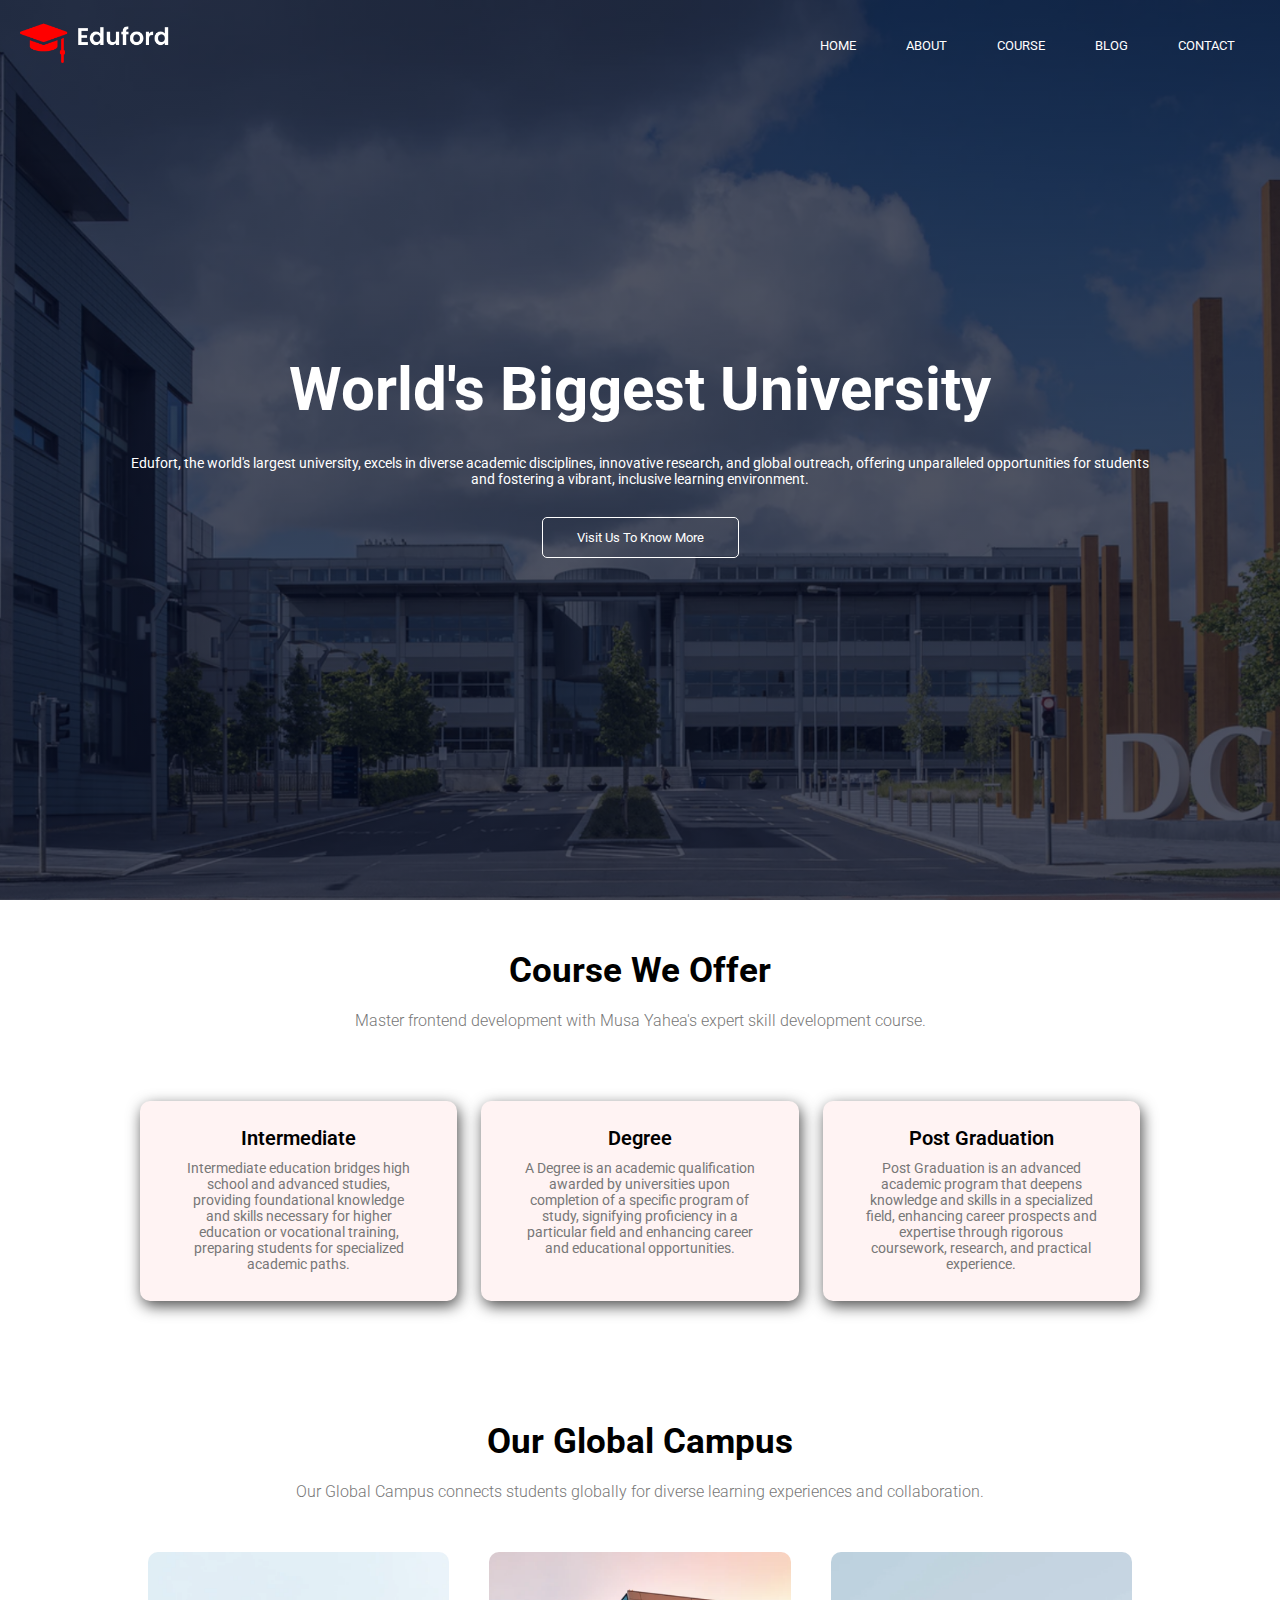
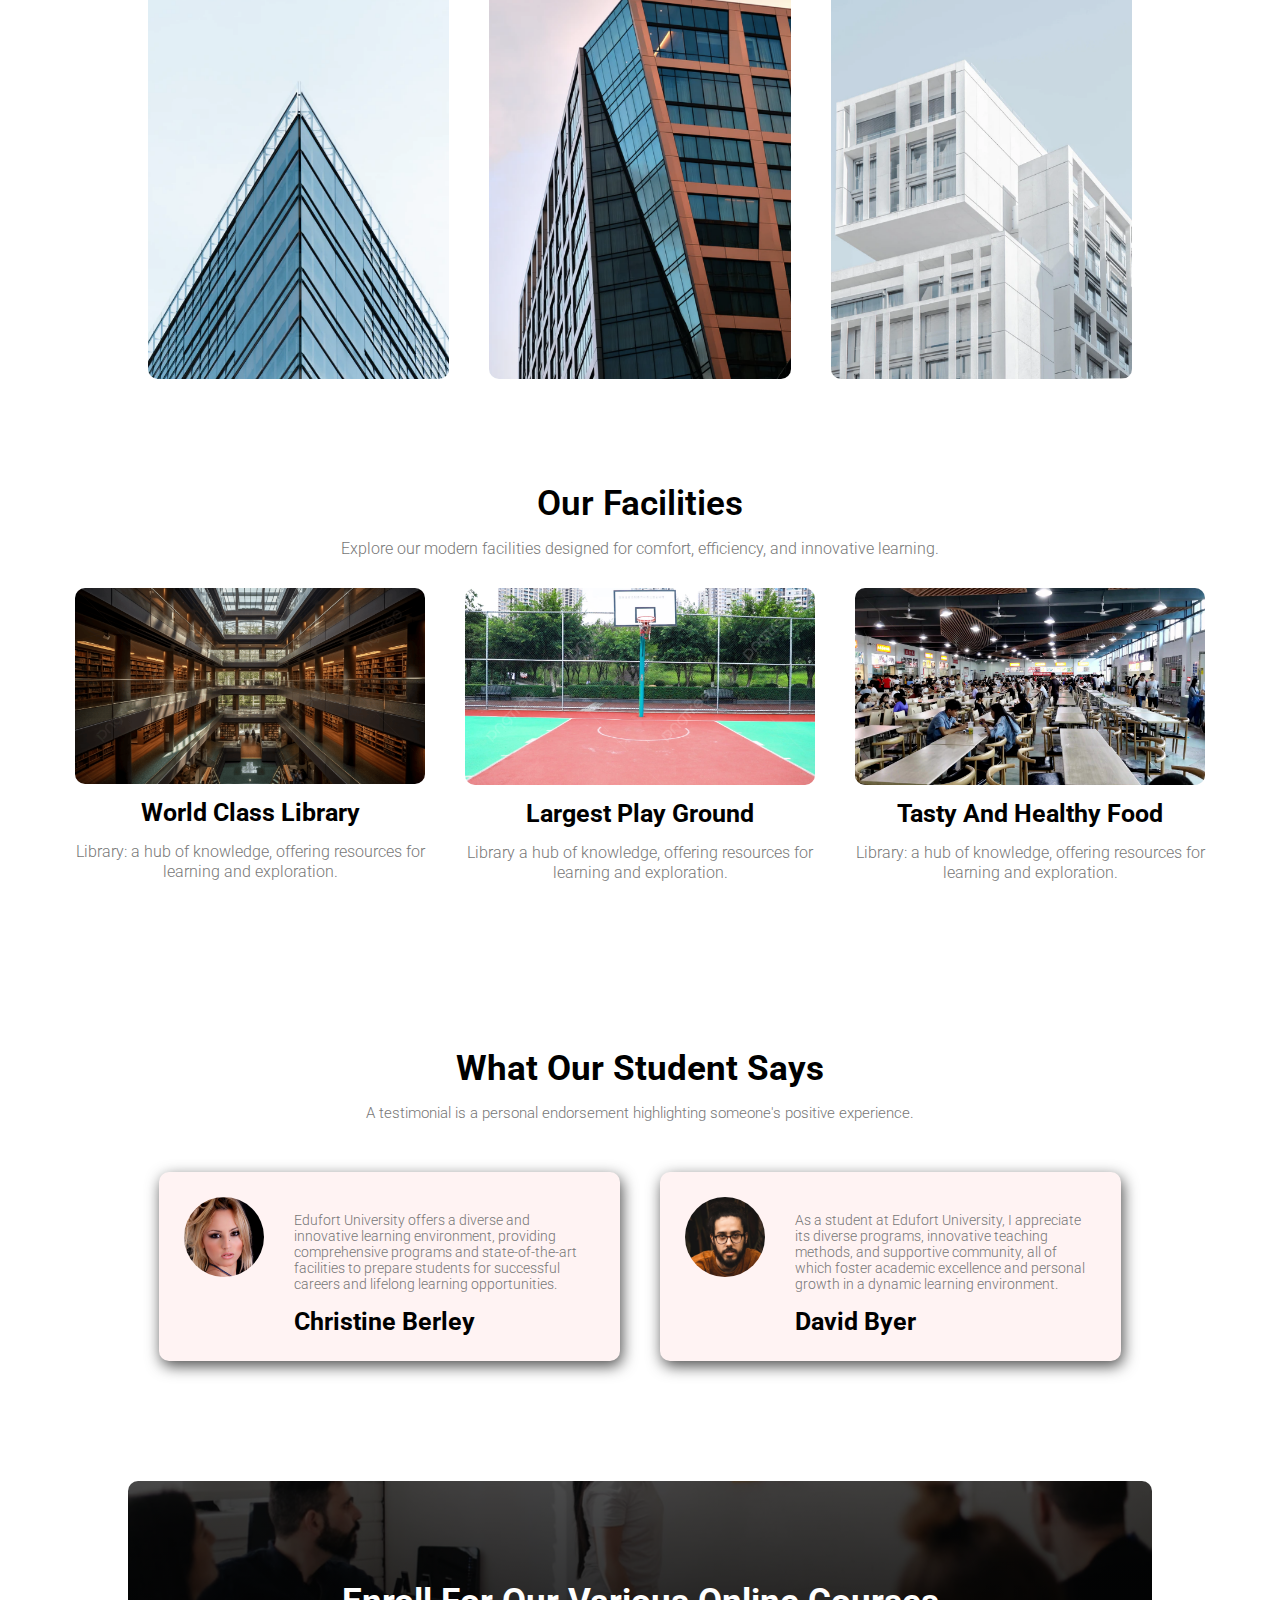
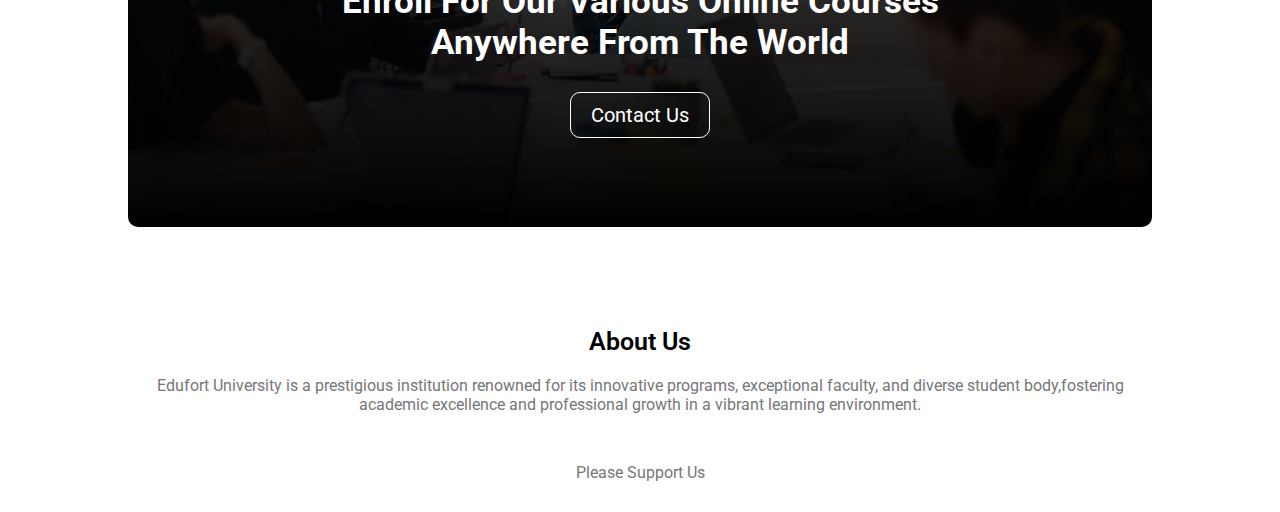
<file: index.html>
<!doctype html>
<html lang="en" dir="ltr">
    <head>
        <meta charset="utf-8">
        <meta http-equiv="refresh" content="14000">
        <meta http-equiv="x-ua-compatible" content="ie=edge">
        <meta name="author" content="Musa Yahea">
        <meta name="description" content="Our university is very large">
        <meta name="keywords" content="University, Our University, New York, Washigton, London">
        <meta name="viewport" content="width=device-width, initial-scale=1.0">
        <title>University Website Design-Simple Website</title>
        <link rel="preconnect" href="https://fonts.googleapis.com">
        <link rel="preconnect" href="https://fonts.gstatic.com" crossorigin>
        <link href="https://fonts.googleapis.com/css2?family=Roboto:ital,wght@0,100;0,300;0,400;0,500;0,700;0,900;1,100;1,300;1,400;1,500;1,700;1,900&display=swap" rel="stylesheet">
        <link rel="stylesheet" href="https://cdnjs.cloudflare.com/ajax/libs/font-awesome/6.5.2/css/all.min.css" integrity="sha512-SnH5WK+bZxgPHs44uWIX+LLJAJ9/2PkPKZ5QiAj6Ta86w+fsb2TkcmfRyVX3pBnMFcV7oQPJkl9QevSCWr3W6A==" crossorigin="anonymous" referrerpolicy="no-referrer" />
        <link rel="icon" type="image/x-icon" href="Images/boxicon.png">
        <link rel="stylesheet" href="style.css">
        <link rel="stylesheet" href="media.css">
    </head>
    <body>
        <header id="header_area">
            <nav id="header_nav">
                <div id="header_img">  
                    <img src="Images/logo.png" alt="Logo">
                </div>
                <ul id="header_ul">
                    <i class="fa-solid fa-xmark" onclick="hidemenu()"></i>
                    <li><a href="index.html">HOME</a></li>
                    <li><a href="about.html">ABOUT</a></li>
                    <li><a href="course.html">COURSE</a></li>
                    <li><a href="blog.html">BLOG</a></li>
                    <li><a href="contact.html">CONTACT</a></li>
                </ul>
                <i class="fa-solid fa-bars" onclick="showmenu()"></i>
            </nav>
            <div id="text-box">
                <h1>World's Biggest University</h1>
                <p>
                    Edufort, the world's largest university, excels in diverse academic disciplines, innovative research, and global outreach, offering unparalleled opportunities for students and fostering a vibrant, inclusive learning environment.
                </p>
                <a href="#">Visit Us To Know More</a>
            </div>
        </header>
        <!--Course Area-->
        <section id="course_area">
            <div id="course_title">
                <h1>Course We Offer</h1>
                <p>
                    Master frontend development with Musa Yahea's expert skill development course.
                </p>
            </div>
            <div id="course_row">
                <div id="course_col">
                    <h3>Intermediate</h3>
                    <p>
                        Intermediate education bridges high school and advanced studies, providing foundational knowledge and skills necessary for higher education or vocational training, preparing students for specialized academic paths.
                    </p>
                </div>
                <div id="course_col">
                    <h3>Degree</h3>
                    <p>
                        A Degree is an academic qualification awarded by universities upon completion of a specific program of study, signifying proficiency in a particular field and enhancing career and educational opportunities.
                    </p>
                </div>
                <div id="course_col">
                    <h3>Post Graduation</h3>
                    <p>
                        Post Graduation is an advanced academic program that deepens knowledge and skills in a specialized field, enhancing career prospects and expertise through rigorous coursework, research, and practical experience.
                    </p>
                </div>
            </div>
        </section>
        <!--Campus Area-->
        <section id="campus_area">
            <h1>Our Global Campus</h1>
            <p>
                Our Global Campus connects students globally for diverse learning experiences and collaboration.
            </p>
            <div id="campus_row">
                <div id="campus_col">
                    <img src="Images/london.png" alt="London">
                    <div id="layer">
                        <h3>LONDON</h3>
                    </div>
                </div>
                <div id="campus_col">
                    <img src="Images/newyork.png" alt="New York">
                    <div id="layer">
                        <h3>NEW WORK</h3>
                    </div>
                </div>
                <div id="campus_col">
                    <img src="Images/washington.png" alt="Washigton">
                    <div id="layer">
                        <h3>WASHINGTON</h3>
                    </div>
                </div>
            </div>
        </section>
        <!--Facilities Area-->
        <section id="facilitie_area">
            <h1>Our Facilities</h1>
            <p>
                Explore our modern facilities designed for comfort, efficiency, and innovative learning.
            </p>
            <div id="facilite_row">
                <div id="facilite_col">
                    <img src="Images/library.jpg" alt="Library">
                    <h3>World Class Library</h3>
                    <p>
                        Library: a hub of knowledge, offering resources for learning and exploration.
                    </p>
                </div>
                <div id="facilite_col">
                    <img src="Images/basketball.jpg" alt="Basketball Ground">
                    <h3>Largest Play Ground</h3>
                    <p>
                        Library a hub of knowledge, offering resources for learning and exploration.
                    </p>
                </div>
                <div id="facilite_col">
                    <img src="Images/cafeteria.jpg" alt="Cafeteria">
                    <h3>Tasty And Healthy Food</h3>
                    <p>
                        Library: a hub of knowledge, offering resources for learning and exploration.
                    </p>
                </div>
            </div>
        </section>
        <!--Testimonial Area-->
        <section id="testimonial_area">
            <h1>What Our Student Says</h1>
            <p>
                A testimonial is a personal endorsement highlighting someone's positive experience.
            </p>
            <div id="testimonial_row">
                <div id="testimonial_col">
                    <img src="Images/user1.jpg" alt="User">
                    <div id="testimonial_title">
                        <p>
                            Edufort University offers a diverse and innovative learning environment, providing comprehensive programs and state-of-the-art facilities to prepare students for successful careers and lifelong learning opportunities.
                        </p>
                        <h3>Christine Berley</h3>
                        <i class="fa-solid fa-star"></i>
                        <i class="fa-solid fa-star"></i>
                        <i class="fa-solid fa-star"></i>
                        <i class="fa-solid fa-star"></i>
                        <i class="fa-regular fa-star"></i>
                    </div>
                </div>
                <div id="testimonial_col">
                    <img src="Images/user2.jpg" alt="User">
                    <div id="testimonial_title">
                        <p>
                            As a student at Edufort University, I appreciate its diverse programs, innovative teaching methods, and supportive community, all of which foster academic excellence and personal growth in a dynamic learning environment.
                        </p>
                        <h3>David Byer</h3>
                        <i class="fa-solid fa-star"></i>
                        <i class="fa-solid fa-star"></i>
                        <i class="fa-solid fa-star"></i>
                        <i class="fa-solid fa-star"></i>
                        <i class="fa-solid fa-star-half-stroke"></i>
                    </div>
                </div>
            </div>
        </section>
        <!--Call To Action Area-->
        <section id="cta_area">
            <h1>
                Enroll For Our Various Online Courses <span>Anywhere From The World</span>
            </h1>
            <a href="#">Contact Us</a>
        </section>
        <!--Footer Area-->
        <footer id="footer_area">
            <h4>About Us</h4>
            <p>
                Edufort University is a prestigious institution renowned for its innovative programs, exceptional faculty, and diverse student body,fostering academic excellence and professional growth in a vibrant learning environment.
            </p>
            <div id="footer_icon">
                <i class="fa-brands fa-square-facebook" id="fb"></i>
                <i class="fa-brands fa-square-instagram" id="inst"></i>
                <i class="fa-brands fa-linkedin" id="link"></i>
                <i class="fa-brands fa-square-x-twitter" id="x"></i>
            </div>
            <p>Please <i class="fa-regular fa-heart"></i> Support Us</p>
        </footer>
        <!--Javascript Area-->
        <script src="script.js"></script>
    </body>
</html>
</file>
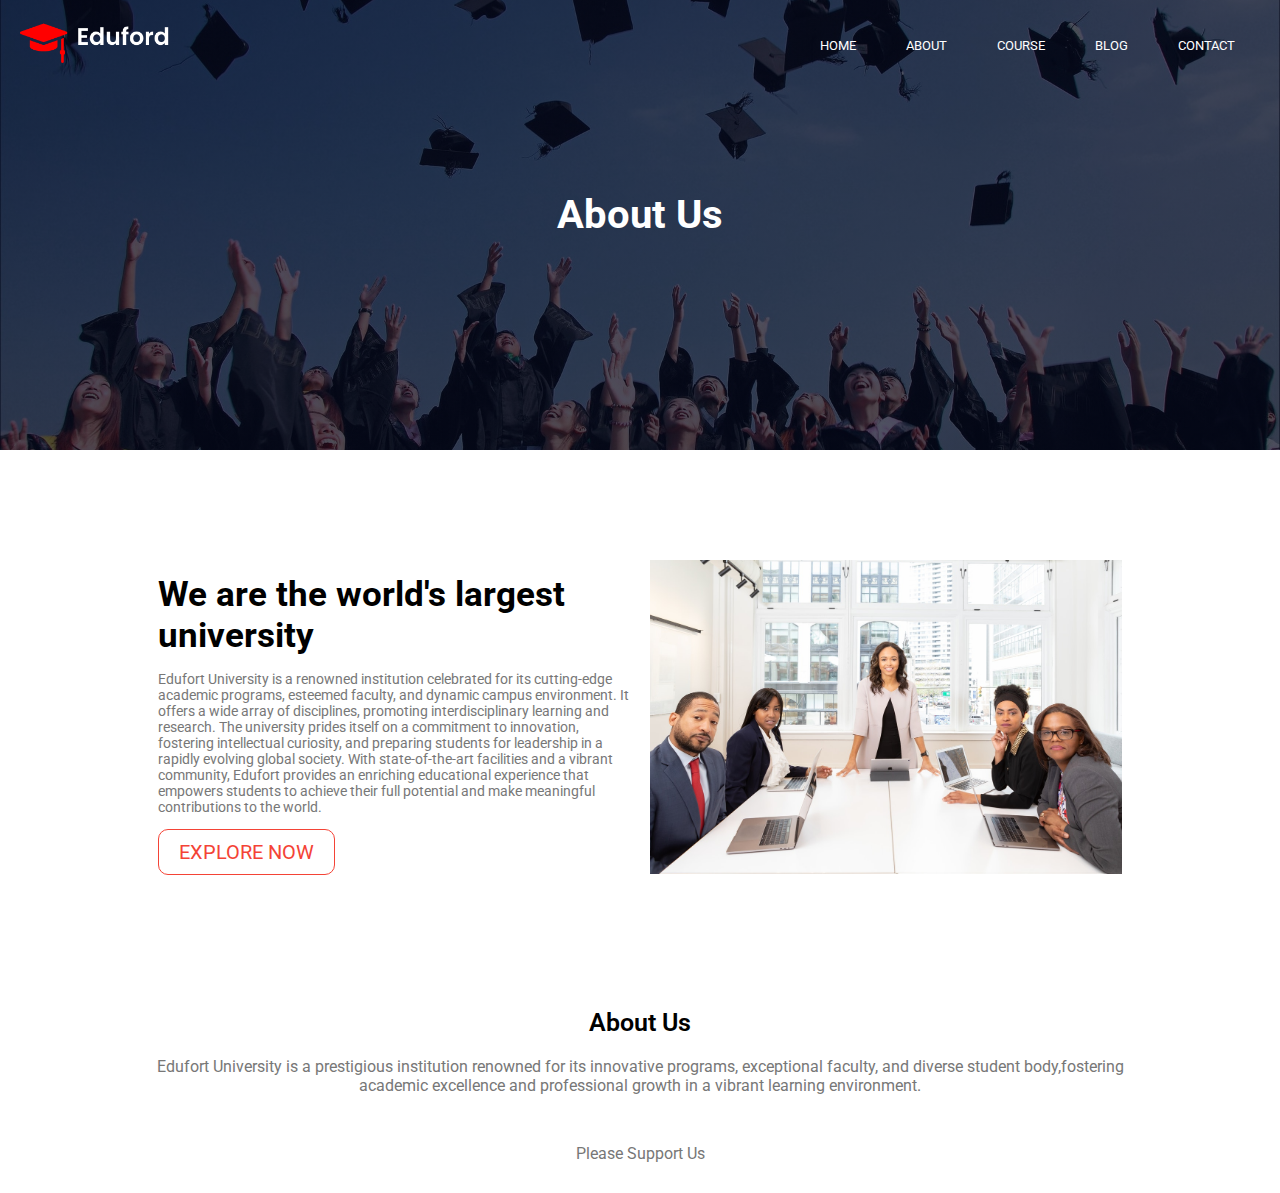
<file: about.html>
<!doctype html>
<html lang="en" dir="ltr">
    <head>
        <meta charset="utf-8">
        <meta http-equiv="refresh" content="14000">
        <meta http-equiv="x-ua-compatible" content="ie=edge">
        <meta name="author" content="Musa Yahea">
        <meta name="description" content="Our university is very large">
        <meta name="keywords" content="University, Our University, New York, Washigton, London">
        <meta name="viewport" content="width=device-width, initial-scale=1.0">
        <title>University About Page Design-Simple Website</title>
        <link rel="preconnect" href="https://fonts.googleapis.com">
        <link rel="preconnect" href="https://fonts.gstatic.com" crossorigin>
        <link href="https://fonts.googleapis.com/css2?family=Roboto:ital,wght@0,100;0,300;0,400;0,500;0,700;0,900;1,100;1,300;1,400;1,500;1,700;1,900&display=swap" rel="stylesheet">
        <link rel="stylesheet" href="https://cdnjs.cloudflare.com/ajax/libs/font-awesome/6.5.2/css/all.min.css" integrity="sha512-SnH5WK+bZxgPHs44uWIX+LLJAJ9/2PkPKZ5QiAj6Ta86w+fsb2TkcmfRyVX3pBnMFcV7oQPJkl9QevSCWr3W6A==" crossorigin="anonymous" referrerpolicy="no-referrer" />
        <link rel="icon" type="image/x-icon" href="Images/boxicon.png">
        <link rel="stylesheet" href="style.css">
        <link rel="stylesheet" href="media.css">
    </head>
    <body>
        <header id="header_section">
            <nav id="header_nav">
                <div id="header_img">
                    <img src="Images/logo.png" alt="Logo">
                </div>
                <ul id="header_ul">
                    <i class="fa-solid fa-xmark" onclick="hidemenu()"></i>
                    <li><a href="index.html">HOME</a></li>
                    <li><a href="about.html">ABOUT</a></li>
                    <li><a href="course.html">COURSE</a></li>
                    <li><a href="blog.html">BLOG</a></li>
                    <li><a href="contact.html">CONTACT</a></li>
                </ul>
                <i class="fa-solid fa-bars" onclick="showmenu()"></i>
            </nav>
            <h1>About Us</h1>
        </header>
        <!--About Section-->
        <section id="about_section">
            <div id="about_row">
                <div id="about_col">
                    <h1>We are the world's largest university</h1>
                    <p>
                        Edufort University is a renowned institution celebrated for its cutting-edge academic programs, esteemed faculty, and dynamic campus environment. It offers a wide array of disciplines, promoting interdisciplinary learning and research. The university prides itself on a commitment to innovation, fostering intellectual curiosity, and preparing students for leadership in a rapidly evolving global society. With state-of-the-art facilities and a vibrant community, Edufort provides an enriching educational experience that empowers students to achieve their full potential and make meaningful contributions to the world.
                    </p>
                    <a href="#">EXPLORE NOW</a>
                </div>
                <div id="about_col">
                    <img src="Images/about.jpg" alt="About Image">
                </div>
            </div>
        </section>
        <!--Footer Area-->
        <footer id="footer_area">
            <h4>About Us</h4>
            <p>
                Edufort University is a prestigious institution renowned for its innovative programs, exceptional faculty, and diverse student body,fostering academic excellence and professional growth in a vibrant learning environment.
            </p>
            <div id="footer_icon">
                <i class="fa-brands fa-square-facebook" id="fb"></i>
                <i class="fa-brands fa-square-instagram" id="inst"></i>
                <i class="fa-brands fa-linkedin" id="link"></i>
                <i class="fa-brands fa-square-x-twitter" id="x"></i>
            </div>
            <p>Please <i class="fa-regular fa-heart"></i> Support Us</p>
        </footer>
        <!--Javascript Area-->
        <script src="script.js"></script>
    </body>
</html>
</file>
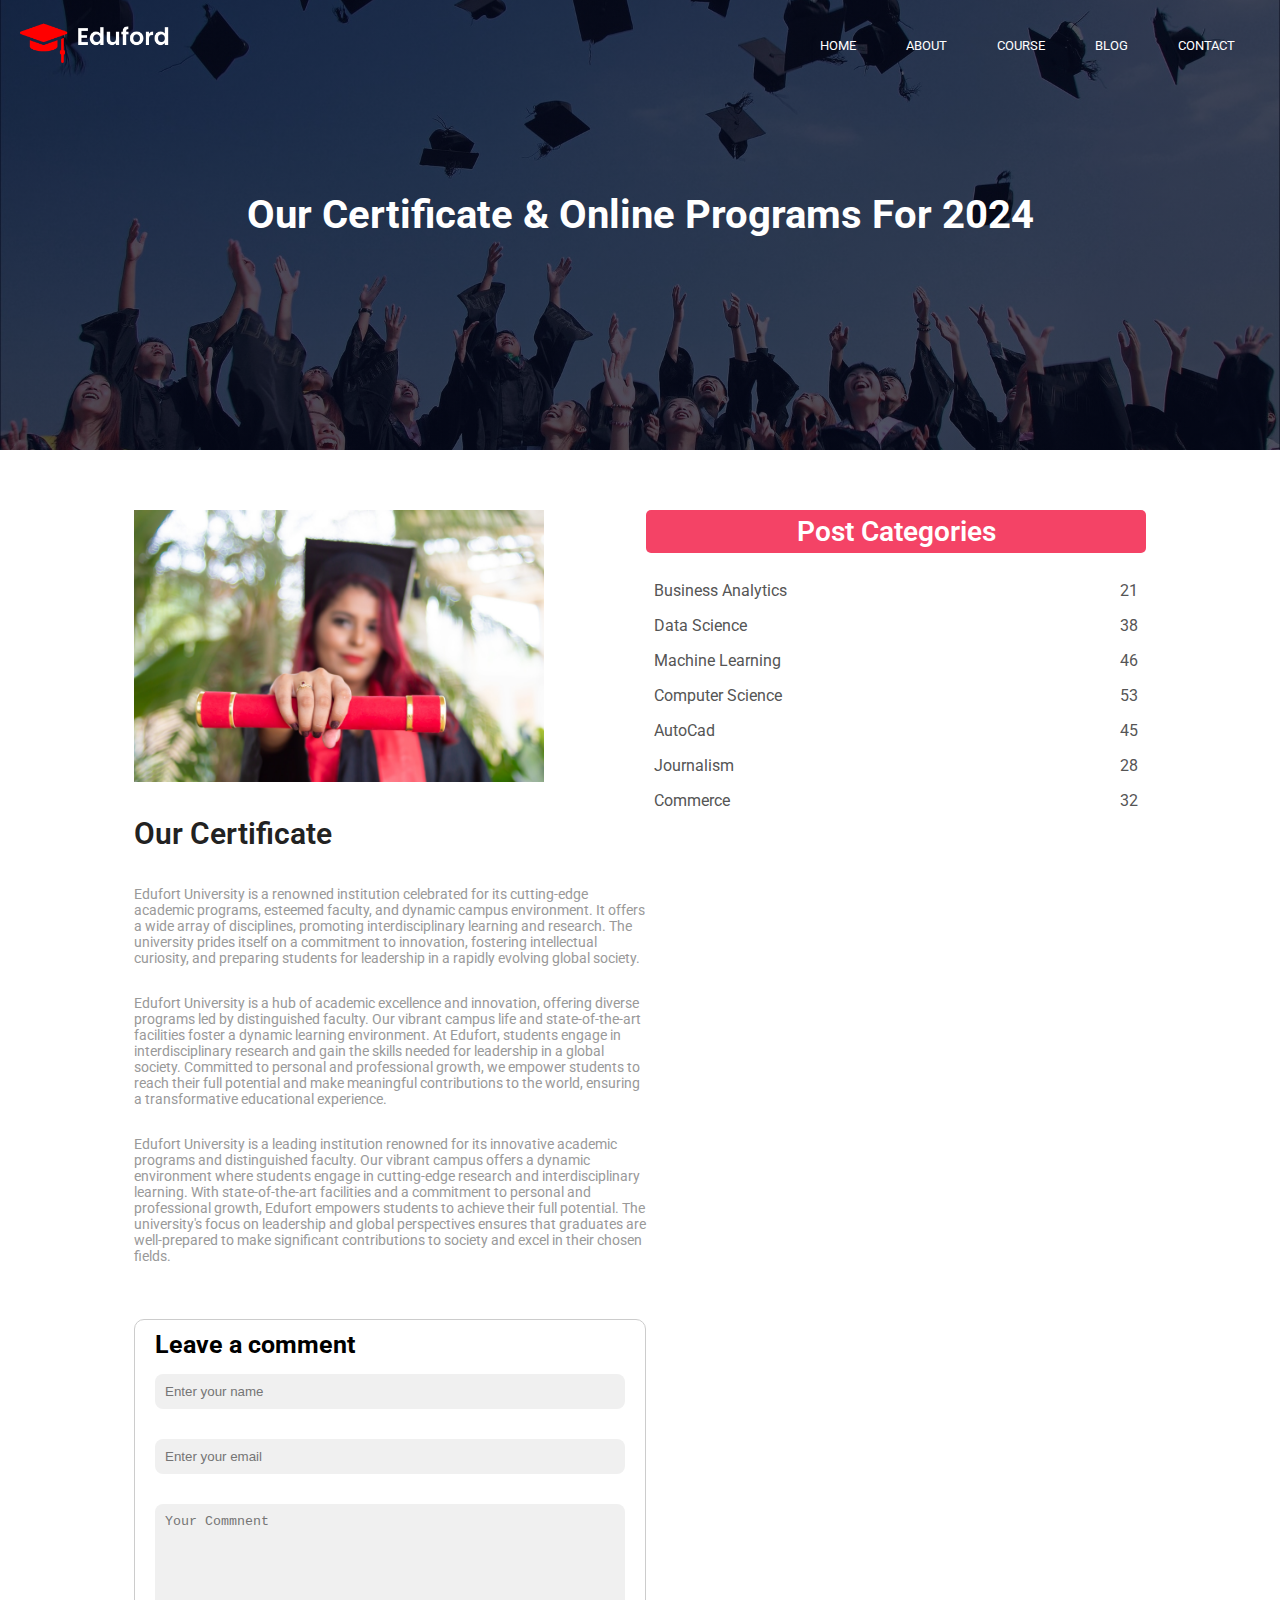
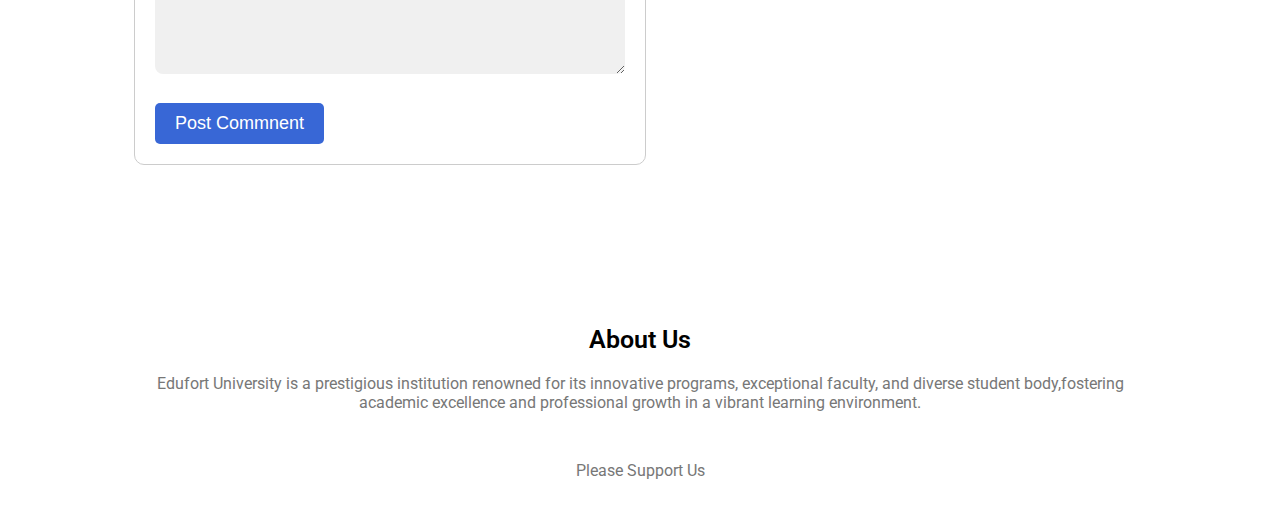
<file: blog.html>
<!doctype html>
<html lang="en" dir="ltr">
    <head>
        <meta charset="utf-8">
        <meta http-equiv="refresh" content="14000">
        <meta http-equiv="x-ua-compatible" content="ie=edge">
        <meta name="author" content="Musa Yahea">
        <meta name="description" content="Our university is very large">
        <meta name="keywords" content="University, Our University, New York, Washigton, London">
        <meta name="viewport" content="width=device-width, initial-scale=1.0">
        <title>University About Page Design-Simple Website</title>
        <link rel="preconnect" href="https://fonts.googleapis.com">
        <link rel="preconnect" href="https://fonts.gstatic.com" crossorigin>
        <link href="https://fonts.googleapis.com/css2?family=Roboto:ital,wght@0,100;0,300;0,400;0,500;0,700;0,900;1,100;1,300;1,400;1,500;1,700;1,900&display=swap" rel="stylesheet">
        <link rel="stylesheet" href="https://cdnjs.cloudflare.com/ajax/libs/font-awesome/6.5.2/css/all.min.css" integrity="sha512-SnH5WK+bZxgPHs44uWIX+LLJAJ9/2PkPKZ5QiAj6Ta86w+fsb2TkcmfRyVX3pBnMFcV7oQPJkl9QevSCWr3W6A==" crossorigin="anonymous" referrerpolicy="no-referrer" />
        <link rel="icon" type="image/x-icon" href="Images/boxicon.png">
        <link rel="stylesheet" href="style.css">
        <link rel="stylesheet" href="media.css">
    </head>
    <body>
        <header id="header_section">
            <nav id="header_nav">
                <div id="header_img">
                    <img src="Images/logo.png" alt="Logo">
                </div>
                <ul id="header_ul">
                    <i class="fa-solid fa-xmark" onclick="hidemenu()"></i>
                    <li><a href="index.html">HOME</a></li>
                    <li><a href="about.html">ABOUT</a></li>
                    <li><a href="course.html">COURSE</a></li>
                    <li><a href="blog.html">BLOG</a></li>
                    <li><a href="contact.html">CONTACT</a></li>
                </ul>
                <i class="fa-solid fa-bars" onclick="showmenu()"></i>
            </nav>
            <h1>Our Certificate & Online Programs For 2024</h1>
        </header>
        <!--Blog Section-->
        <section id="blog_section">
            <div id="blog_row">
                <div id="blog_left">
                    <img src="Images/certificate.jpg" alt="Certificate">
                    <h2>Our Certificate</h2>
                    <p>
                        Edufort University is a renowned institution celebrated for its cutting-edge academic programs, esteemed faculty, and dynamic campus environment. It offers a wide array of disciplines, promoting interdisciplinary learning and research. The university prides itself on a commitment to innovation, fostering intellectual curiosity, and preparing students for leadership in a rapidly evolving global society.
                    </p>
                    <br>
                    <p>
                        Edufort University is a hub of academic excellence and innovation, offering diverse programs led by distinguished faculty. Our vibrant campus life and state-of-the-art facilities foster a dynamic learning environment. At Edufort, students engage in interdisciplinary research and gain the skills needed for leadership in a global society. Committed to personal and professional growth, we empower students to reach their full potential and make meaningful contributions to the world, ensuring a transformative educational experience.
                    </p>
                    <br>
                    <p>
                        Edufort University is a leading institution renowned for its innovative academic programs and distinguished faculty. Our vibrant campus offers a dynamic environment where students engage in cutting-edge research and interdisciplinary learning. With state-of-the-art facilities and a commitment to personal and professional growth, Edufort empowers students to achieve their full potential. The university's focus on leadership and global perspectives ensures that graduates are well-prepared to make significant contributions to society and excel in their chosen fields.
                    </p>
                    <div id="comment_box">
                        <h3>Leave a comment</h3>
                        <form action="#" id="comment_form">
                            <input type="text" placeholder="Enter your name" required>
                            <input type="email" placeholder="Enter your email" required>
                            <textarea rows="10" cols="50" placeholder="Your Commnent" required></textarea>
                            <button type="submit">Post Commnent</button>
                        </form>
                    </div>
                </div>
                <div id="blog_right">
                    <h3>Post Categories</h3>
                    <div>
                        <span>Business Analytics</span>
                        <span>21</span>
                    </div>
                    <div>
                        <span>Data Science</span>
                        <span>38</span>
                    </div>
                    <div>
                        <span>Machine Learning</span>
                        <span>46</span>
                    </div>
                    <div>
                        <span>Computer Science</span>
                        <span>53</span>
                    </div>
                    <div>
                        <span>AutoCad</span>
                        <span>45</span>
                    </div>
                    <div>
                        <span>Journalism</span>
                        <span>28</span>
                    </div>
                    <div>
                        <span>Commerce</span>
                        <span>32</span>
                    </div>
                </div>
            </div>
        </section>
        <!--Footer Area-->
        <footer id="footer_area">
            <h4>About Us</h4>
            <p>
                Edufort University is a prestigious institution renowned for its innovative programs, exceptional faculty, and diverse student body,fostering academic excellence and professional growth in a vibrant learning environment.
            </p>
            <div id="footer_icon">
                <i class="fa-brands fa-square-facebook" id="fb"></i>
                <i class="fa-brands fa-square-instagram" id="inst"></i>
                <i class="fa-brands fa-linkedin" id="link"></i>
                <i class="fa-brands fa-square-x-twitter" id="x"></i>
            </div>
            <p>Please <i class="fa-regular fa-heart"></i> Support Us</p>
        </footer>
        <!--Javascript Area-->
        <script src="script.js"></script>
    </body>
</html>
</file>
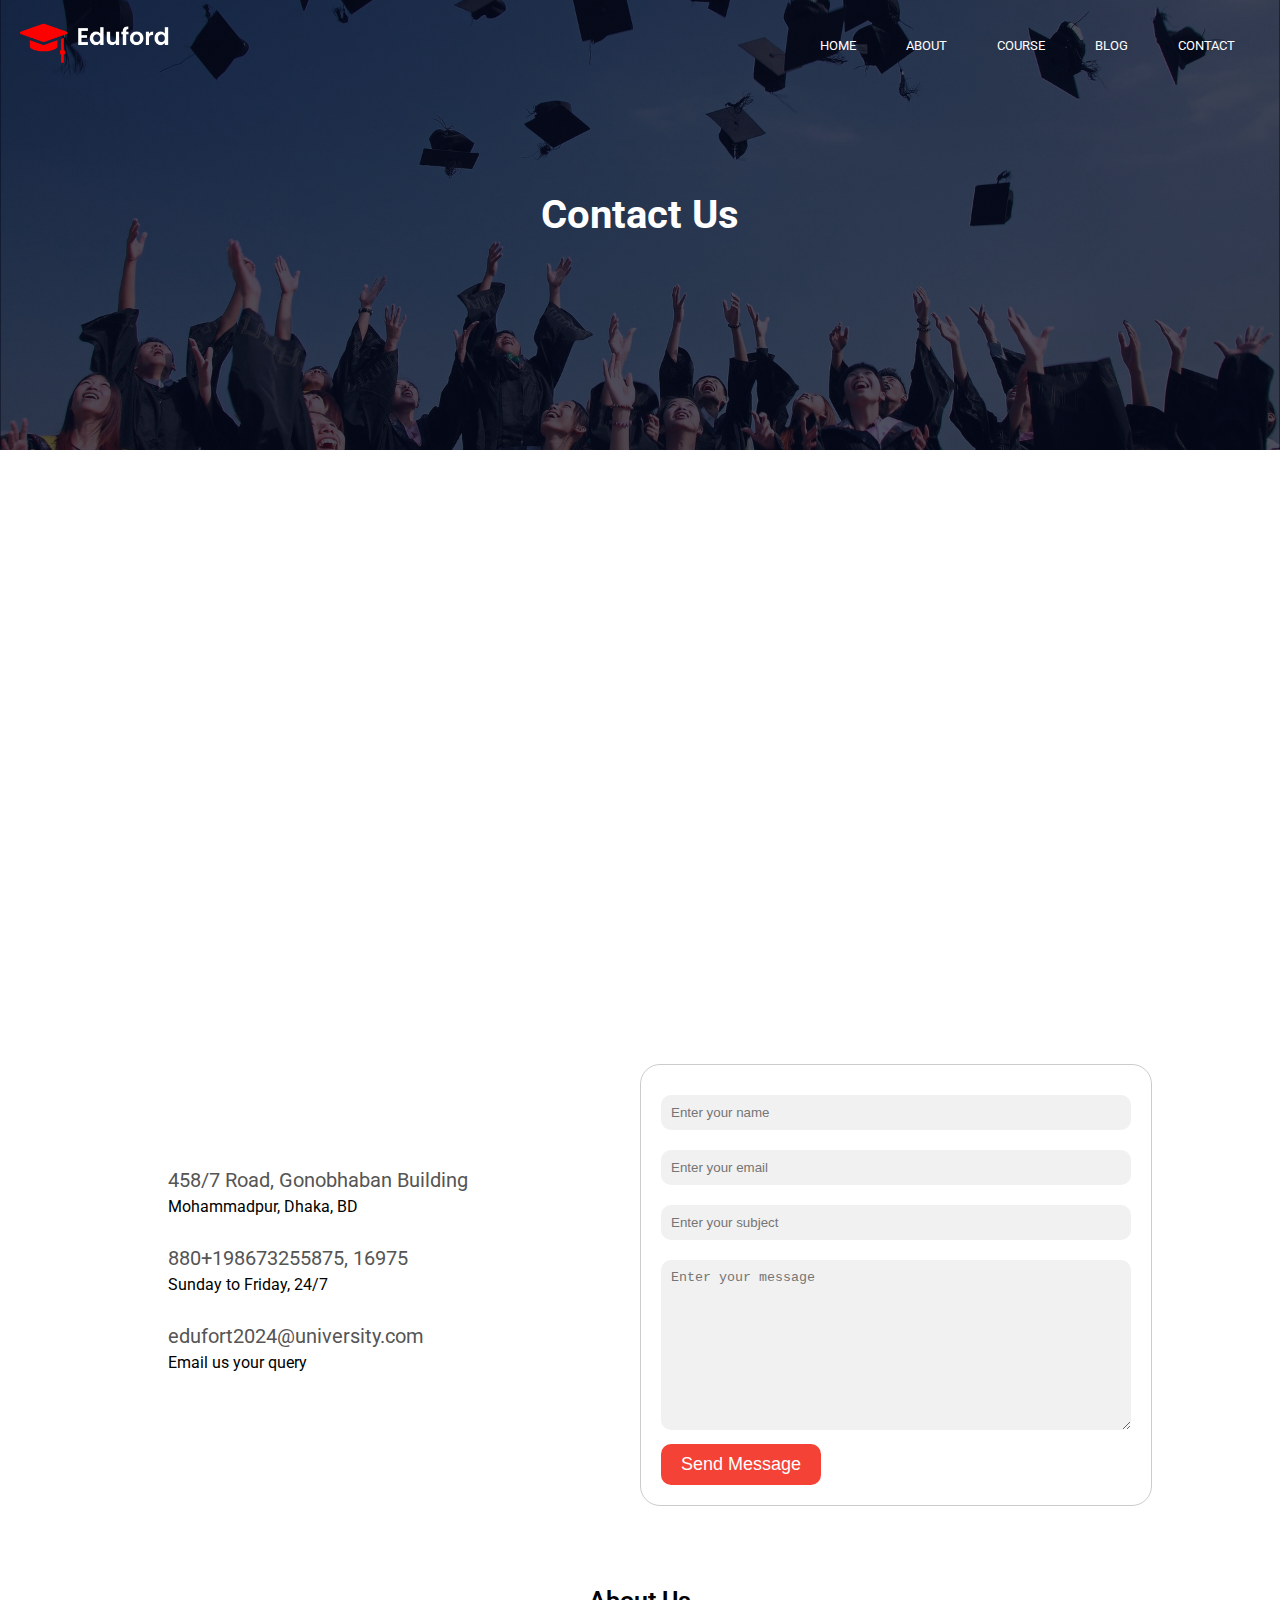
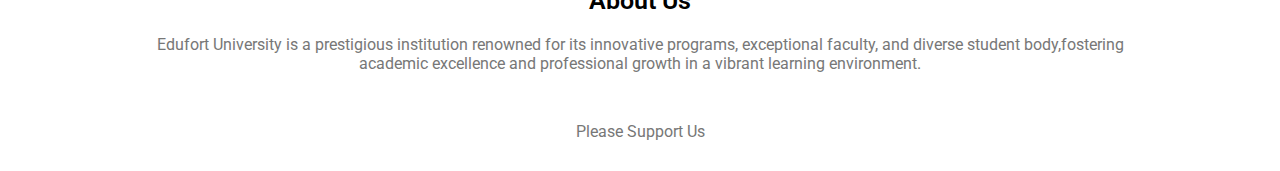
<file: contact.html>
<!doctype html>
<html lang="en" dir="ltr">
    <head>
        <meta charset="utf-8">
        <meta http-equiv="refresh" content="14000">
        <meta http-equiv="x-ua-compatible" content="ie=edge">
        <meta name="author" content="Musa Yahea">
        <meta name="description" content="Our university is very large">
        <meta name="keywords" content="University, Our University, New York, Washigton, London">
        <meta name="viewport" content="width=device-width, initial-scale=1.0">
        <title>University About Page Design-Simple Website</title>
        <link rel="preconnect" href="https://fonts.googleapis.com">
        <link rel="preconnect" href="https://fonts.gstatic.com" crossorigin>
        <link href="https://fonts.googleapis.com/css2?family=Roboto:ital,wght@0,100;0,300;0,400;0,500;0,700;0,900;1,100;1,300;1,400;1,500;1,700;1,900&display=swap" rel="stylesheet">
        <link rel="stylesheet" href="https://cdnjs.cloudflare.com/ajax/libs/font-awesome/6.5.2/css/all.min.css" integrity="sha512-SnH5WK+bZxgPHs44uWIX+LLJAJ9/2PkPKZ5QiAj6Ta86w+fsb2TkcmfRyVX3pBnMFcV7oQPJkl9QevSCWr3W6A==" crossorigin="anonymous" referrerpolicy="no-referrer" />
        <link rel="icon" type="image/x-icon" href="Images/boxicon.png">
        <link rel="stylesheet" href="style.css">
        <link rel="stylesheet" href="media.css">
    </head>
    <body>
        <header id="header_section">
            <nav id="header_nav">
                <div id="header_img">
                    <img src="Images/logo.png" alt="Logo">
                </div>
                <ul id="header_ul">
                    <i class="fa-solid fa-xmark" onclick="hidemenu()"></i>
                    <li><a href="index.html">HOME</a></li>
                    <li><a href="about.html">ABOUT</a></li>
                    <li><a href="course.html">COURSE</a></li>
                    <li><a href="blog.html">BLOG</a></li>
                    <li><a href="contact.html">CONTACT</a></li>
                </ul>
                <i class="fa-solid fa-bars" onclick="showmenu()"></i>
            </nav>
            <h1>Contact Us</h1>
        </header>
        <!--Location Section-->
        <section id="location_section">
            <iframe src="https://www.google.com/maps/embed?pb=!1m18!1m12!1m3!1d3070.514260491165!2d90.36855006080029!3d23.76600831246243!2m3!1f0!2f0!3f0!3m2!1i1024!2i768!4f13.1!3m3!1m2!1s0x3755c1e3d63723a3%3A0x72eaf661d4327b31!2sGonobhaban!5e0!3m2!1sen!2sbd!4v1719664575282!5m2!1sen!2sbd" width="600" height="450" style="border:0;" allowfullscreen="" loading="lazy" referrerpolicy="no-referrer-when-downgrade"></iframe>
        </section>
        <!--Contact Section-->
        <section id="contact_section">
            <div id="cts_row">
                <div id="cts_col">
                    <div>
                        <i class="fa-solid fa-building-columns"></i>
                        <span>
                            <h5>458/7 Road, Gonobhaban Building</h5>
                            <p>Mohammadpur, Dhaka, BD</p>
                        </span>
                    </div>
                    <div>
                        <i class="fa-solid fa-phone"></i>
                        <span>
                            <h5>880+198673255875, 16975</h5>
                            <p>Sunday to Friday, 24/7</p>
                        </span>
                    </div>
                    <div>
                        <i class="fa-solid fa-envelope"></i>
                        <span>
                            <h5>edufort2024@university.com</h5>
                            <p>Email us your query</p>
                        </span>
                    </div>
                </div>
                <div id="cts_col">
                    <form action="#">
                        <input type="text" placeholder="Enter your name" required>
                        <input type="email" placeholder="Enter your email" required>
                        <input type="text" placeholder="Enter your subject" required>
                        <textarea rows="10" cols="40" placeholder="Enter your message" required></textarea>
                        <button type="submit">Send Message</button>
                    </form>
                </div>
            </div>
        </section>
        <!--Footer Area-->
        <footer id="footer_area">
            <h4>About Us</h4>
            <p>
                Edufort University is a prestigious institution renowned for its innovative programs, exceptional faculty, and diverse student body,fostering academic excellence and professional growth in a vibrant learning environment.
            </p>
            <div id="footer_icon">
                <i class="fa-brands fa-square-facebook" id="fb"></i>
                <i class="fa-brands fa-square-instagram" id="inst"></i>
                <i class="fa-brands fa-linkedin" id="link"></i>
                <i class="fa-brands fa-square-x-twitter" id="x"></i>
            </div>
            <p>Please <i class="fa-regular fa-heart"></i> Support Us</p>
        </footer>
        <!--Javascript Area-->
        <script src="script.js"></script>
    </body>
</html>
</file>
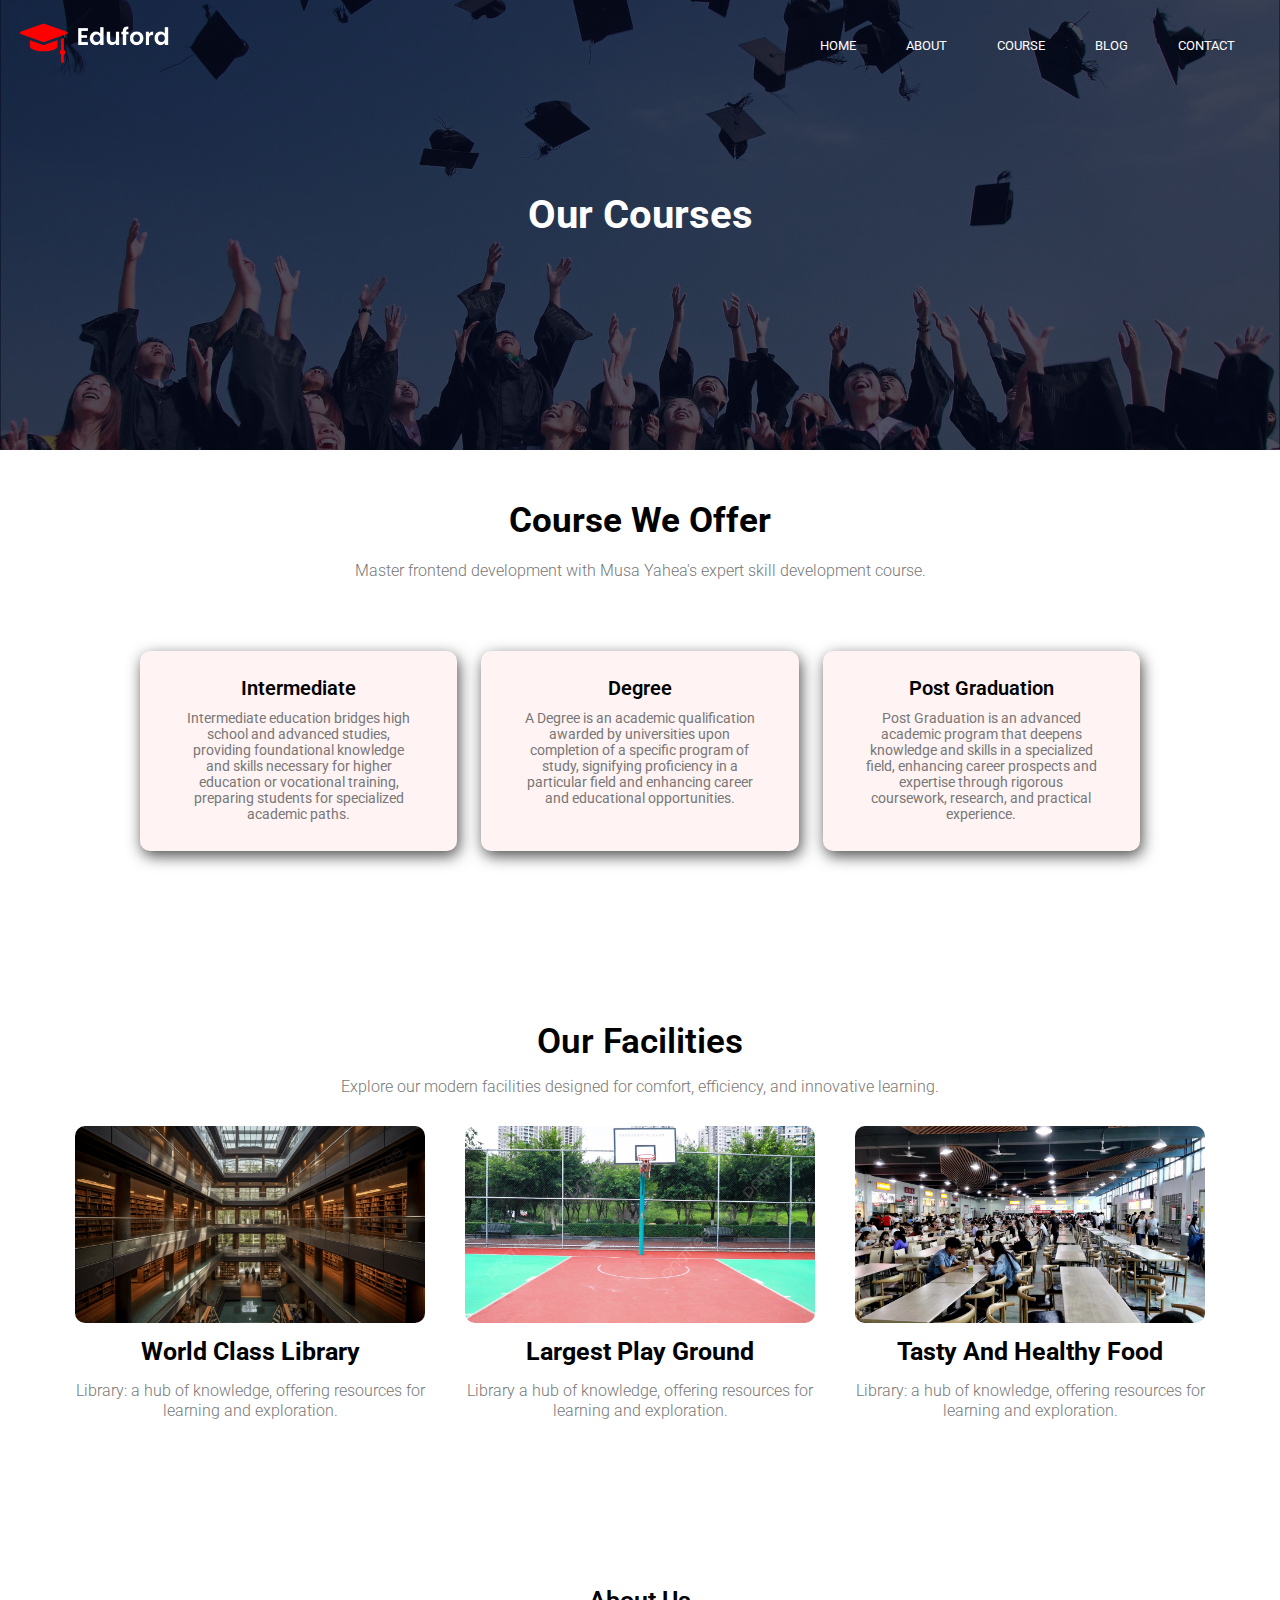
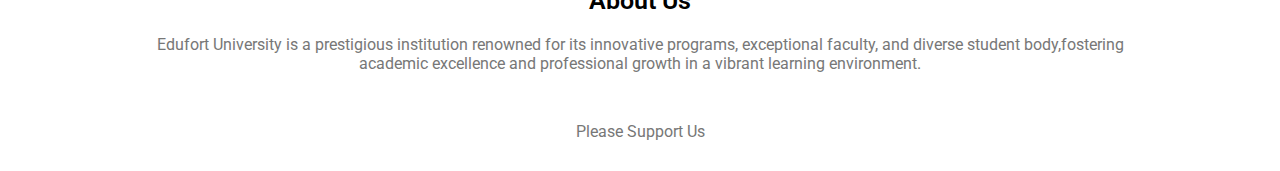
<file: course.html>
<!doctype html>
<html lang="en" dir="ltr">
    <head>
        <meta charset="utf-8">
        <meta http-equiv="refresh" content="14000">
        <meta http-equiv="x-ua-compatible" content="ie=edge">
        <meta name="author" content="Musa Yahea">
        <meta name="description" content="Our university is very large">
        <meta name="keywords" content="University, Our University, New York, Washigton, London">
        <meta name="viewport" content="width=device-width, initial-scale=1.0">
        <title>University Course Page Design-Simple Website</title>
        <link rel="preconnect" href="https://fonts.googleapis.com">
        <link rel="preconnect" href="https://fonts.gstatic.com" crossorigin>
        <link href="https://fonts.googleapis.com/css2?family=Roboto:ital,wght@0,100;0,300;0,400;0,500;0,700;0,900;1,100;1,300;1,400;1,500;1,700;1,900&display=swap" rel="stylesheet">
        <link rel="stylesheet" href="https://cdnjs.cloudflare.com/ajax/libs/font-awesome/6.5.2/css/all.min.css" integrity="sha512-SnH5WK+bZxgPHs44uWIX+LLJAJ9/2PkPKZ5QiAj6Ta86w+fsb2TkcmfRyVX3pBnMFcV7oQPJkl9QevSCWr3W6A==" crossorigin="anonymous" referrerpolicy="no-referrer" />
        <link rel="icon" type="image/x-icon" href="Images/boxicon.png">
        <link rel="stylesheet" href="style.css">
        <link rel="stylesheet" href="media.css">
    </head>
    <body>
        <header id="header_section">
            <nav id="header_nav">
                <div id="header_img">
                    <img src="Images/logo.png" alt="Logo">
                </div>
                <ul id="header_ul">
                    <i class="fa-solid fa-xmark" onclick="hidemenu()"></i>
                    <li><a href="index.html">HOME</a></li>
                    <li><a href="about.html">ABOUT</a></li>
                    <li><a href="course.html">COURSE</a></li>
                    <li><a href="blog.html">BLOG</a></li>
                    <li><a href="contact.html">CONTACT</a></li>
                </ul>
                <i class="fa-solid fa-bars" onclick="showmenu()"></i>
            </nav>
            <h1>Our Courses</h1>
        </header>
        <!--Course Area-->
        <section id="course_area">
            <div id="course_title">
                <h1>Course We Offer</h1>
                <p>
                    Master frontend development with Musa Yahea's expert skill development course.
                </p>
            </div>
            <div id="course_row">
                <div id="course_col">
                    <h3>Intermediate</h3>
                    <p>
                        Intermediate education bridges high school and advanced studies, providing foundational knowledge and skills necessary for higher education or vocational training, preparing students for specialized academic paths.
                    </p>
                </div>
                <div id="course_col">
                    <h3>Degree</h3>
                    <p>
                        A Degree is an academic qualification awarded by universities upon completion of a specific program of study, signifying proficiency in a particular field and enhancing career and educational opportunities.
                    </p>
                </div>
                <div id="course_col">
                    <h3>Post Graduation</h3>
                    <p>
                        Post Graduation is an advanced academic program that deepens knowledge and skills in a specialized field, enhancing career prospects and expertise through rigorous coursework, research, and practical experience.
                    </p>
                </div>
            </div>
        </section>
        <!--Facilities Area-->
        <section id="facilitie_area">
            <h1>Our Facilities</h1>
            <p>
                Explore our modern facilities designed for comfort, efficiency, and innovative learning.
            </p>
            <div id="facilite_row">
                <div id="facilite_col">
                    <img src="Images/library.jpg" alt="Library">
                    <h3>World Class Library</h3>
                    <p>
                        Library: a hub of knowledge, offering resources for learning and exploration.
                    </p>
                </div>
                <div id="facilite_col">
                    <img src="Images/basketball.jpg" alt="Basketball Ground">
                    <h3>Largest Play Ground</h3>
                    <p>
                        Library a hub of knowledge, offering resources for learning and exploration.
                    </p>
                </div>
                <div id="facilite_col">
                    <img src="Images/cafeteria.jpg" alt="Cafeteria">
                    <h3>Tasty And Healthy Food</h3>
                    <p>
                        Library: a hub of knowledge, offering resources for learning and exploration.
                    </p>
                </div>
            </div>
        </section>
        <!--Footer Area-->
        <footer id="footer_area">
            <h4>About Us</h4>
            <p>
                Edufort University is a prestigious institution renowned for its innovative programs, exceptional faculty, and diverse student body,fostering academic excellence and professional growth in a vibrant learning environment.
            </p>
            <div id="footer_icon">
                <i class="fa-brands fa-square-facebook" id="fb"></i>
                <i class="fa-brands fa-square-instagram" id="inst"></i>
                <i class="fa-brands fa-linkedin" id="link"></i>
                <i class="fa-brands fa-square-x-twitter" id="x"></i>
            </div>
            <p>Please <i class="fa-regular fa-heart"></i> Support Us</p>
        </footer>
        <!--Javascript Area-->
        <script src="script.js"></script>
    </body>
</html>
</file>
<file: style.css>
*,*::after,*::before{
    margin:0;
    padding:0;
    list-style:none;
    box-sizing:border-box;
}
body{
    font-family:Roboto;
}
/*
Home Page Start
*/

/*Header Area*/
#header_area{
    width:100%;
    height:100vh;
    background-image:linear-gradient(rgba(4,9,30,0.7),rgba(4,9,30,0.7)),url(Images/banner.png);
    background-position:center;
    background-size:cover;
    position:relative;
    overflow:hidden;
}
#header_img img{
    max-width:100%;
    width:150px;
    height:auto;
}
#header_nav{
    display:flex;
    justify-content:space-between;
    align-items:start;
    padding:20px;
}
#header_nav i{
    display:none;
}
#header_nav ul{
    display:flex;
}
#header_nav ul li{
    margin:15px 25px;
    position:relative;
}
#header_nav ul li::after{
    content:"";
    width:0;
    height:2px;
    background:#f44336;
    display:block;
    margin:auto;
    transition:all 300ms ease-in;
}
#header_nav ul li:hover::after{
    width:100%;
    cursor:pointer;
}
#header_nav ul li a{
    color:#fff;
    text-decoration:none;
    font-size:13px;
}
#text-box{
    width:80%;
    color:#fff;
    position:absolute;
    top:50%;
    left:50%;
    transform:translate(-50%,-50%);
    text-align:center;
}
#text-box h1{
    font-size:60px; 
}
#text-box p{
    margin:30px 0 40px;
    font-size:14px;
    text-align-last:center;
}
#text-box a{
    text-decoration:none;
    color:#fff;
    border:1px solid #fff;
    padding:12px 34px;
    font-size:13px;
    background:transparent;
    border-radius:5px;
    position:relative;
    cursor:pointer;
}
#text-box a:hover{
    color:#fff;
    border:1px solid #f44336;
    background:#f44336;
    transition:all 700ms ease-in-out;
}
/*Course Area*/
#course_area{
    width:80%;
    margin:0 auto;
    padding:50px 0;
    text-align:center;
}
#course_title h1{
    font-size:35px;
    font-weight:bold;
}
#course_title p{
    color:#777;
    font-size:16px;
    font-weight:300;
    line-height:20px;
    padding:20px 0;
}
#course_row{
    margin:30px 0 0;
    display:flex;
    justify-content:center;
    align-items:center;
}
#course_col{
    flex-basis:32%;
    height:200px;
    background:#fff3f3;
    box-shadow:2px 5px 15px rgba(0,0,0,0.7);
    border-radius:10px;
    padding:20px 40px;
    margin:20px 12px;
    transition:all 300ms linear 50ms;
}
#course_col:hover{
    box-shadow:0 0 20px 0 rgba(0,0,0,0.2);
    transform:scale(1.08);
    cursor:pointer;
}
#course_col h3{
    font-size:20px;
    font-weight:600;
    margin:5px 0 0;
}
#course_col p{
    color:#777;
    font-size:14px;
    padding:10px 0;
}
/*Campus Area*/
#campus_area{
    width:80%;
    margin:0 auto;
    text-align:center;
    padding:50px 0 0;
}
#campus_area h1{
    font-size:35px;
    font-weight:bold;
}
#campus_area p{
    color:#777;
    font-size:16px;
    font-weight:300;
    line-height:20px;
    padding:20px 0;
}
#campus_row{
    margin:30px 0 0;
    display:flex;
    justify-content:center;
    align-items:center;
}
#campus_col{
    margin:0 20px;
    position:relative;
    overflow:hidden;
}
#campus_col img{
    max-width:100%;
    width:350px;
    height:auto;
    border-radius:10px;
}
#layer{
    background:transparent;
    border-radius:10px;
    width:100%;
    height:100%;
    position:absolute;
    top:0;
    left:0;
    transition:all 500ms linear 40ms;
}
#layer:hover{
    background:rgba(226,0,0,0.7);
    cursor:pointer;
}
#layer h3{
    width:100%;
    font-size:25px;
    font-weight:500;
    color:#fff;
    margin:15px 0 0;
    position:absolute;
    bottom:0;
    left:50%;
    transform:translateX(-50%);
    opacity:0;
    transition:all 500ms ease-out 100ms;
}
#layer:hover h3{
    bottom:50%;
    opacity:1;
}
/*Facilities Area*/
#facilitie_area{
    width:80%;
    margin:0 auto;
    text-align:center;
    padding:100px 0;
}
#facilitie_area h1{
    font-size:35px;
    font-weight:600;
}
#facilitie_area p{
    color:#777;
    font-size:16px;
    font-weight:300;
    margin:15px 0;
}
#facilite_row{
    margin:30px 0 0;
    display:flex;
    justify-content:center;
    align-items:center;
}
#facilite_col{
    flex-basis:32%;
    margin:0 20px;
}
#facilite_col img{
    width:350px;
    height:350px;
    height:auto;
    border-radius:10px;
}
#facilite_col h3{
    font-size:25px;
    margin:10px 0;
}
#facilite_col p{
    color:#777;
    font-size:16px;
    font-weight:300;
    line-height:20px;
    padding:0;
}
/*Testimonial*/
#testimonial_area{
    width:80%;
    margin:0 auto;
    text-align:center;
    padding:50px 0;
}
#testimonial_area h1{
    font-size:35px;
    font-family:600;
}
#testimonial_area p{
    color:#777;
    font-size:15px;
    font-weight:300;
    margin:15px 0;
}
#testimonial_row{
    margin:30px 0 0;
    display:flex;
    justify-content:center;
    align-items:center;
}
#testimonial_col{
    flex-basis:45%;
    margin:20px;
    background:#fff3f3;
    box-shadow:2px 5px 15px rgba(0,0,0,0.7);
    padding:25px;
    border-radius:10px;
    text-align:left;
    display:flex;
    text-align:left;
    transition:all 300ms linear 50ms;
}
#testimonial_col:hover{
    box-shadow:0 0 20px 0 rgba(0,0,0,0.2);
    transform:scale(1.08);
    cursor:pointer;
}
#testimonial_col img{
    max-width:100%;
    width:80px;
    height:80px;
    border-radius:50%;
    margin-right:30px;
}
#testimonial_col h3{
    font-size:25px;
}
#testimonial_col p{
    font-size:14px;
}
#testimonial_col i{
    margin:10px 0 0;
    color:#f44336;
}
/*Call To Action Area*/
#cta_area{
    width:80%;
    padding:100px 0;
    margin:50px auto;
    text-align:center;
    background-image:linear-gradient(rgba(0,0,0,0.7),rgba(0,0,0.7)),url(Images/banner2.jpg);
    background-position:center;
    background-size:cover;
    border-radius:10px;
}
#cta_area h1{
    font-size:35px;
    color:#fff;
    margin:0 0 40px;
}
#cta_area span{
    display:block;
}
#cta_area a{
    text-decoration:none;
    font-size:20px;
    background:transparent;
    border:1px solid #fff;
    border-radius:10px;
    color:#fff;
    padding:10px 20px;
}
#cta_area a:hover{
    color:#fff;
    border:1px solid #f44336;
    background:#f44336;
    transition:all 700ms ease-in-out;
}
/*Footer Area*/
#footer_area{
    width:100%;
    text-align:center;
    padding:30px 15px;
}
#footer_area h4{
    margin:20px 0;
    font-size:25px;
    font-weight:600;
}
#footer_area p{
    margin:0 auto;
    width:80%;
    font-size:16px;
    color:#777;
}
#footer_icon{
    margin:10px 0;
}
#footer_icon i{    
    font-size:25px;
    margin:0 5px;
}
#fb{
    color:#1877F2;
    cursor:pointer;
}
#inst{
    cursor:pointer;
    color:#962fbf;
}
#link{
    color:#0077b5;
    cursor:pointer;
}
#x{
    color:#14171A;
    cursor:pointer;
}
/*
Home Page End
*/

/*
About Page
*/

/*Header Section*/
#header_section{
    width:100%;
    height:50vh;
    background:linear-gradient(rgba(4,9,30,0.7),rgba(4,9,30,0.7)),url(Images/background.jpg);
    background-repeat:no-repeat;
    background-position:center;
    background-size:cover;
    color:#fff;
}
#header_section h1{
    font-size:40px;
    text-align:center;
    margin-top:100px;
}
/*About Section*/
#about_section{
    width:80%;
    margin:0 auto;
    padding:80px 0 50px 0;
}
#about_row{
    display:flex;
    justify-content:center;
    align-items:center;
}
#about_col{
    flex-basis:48%;
    padding:30px 10px;
}
#about_col img{
    max-width:100%;
    height:auto;
}
#about_col h1{
    font-size:35px;
}
#about_col p{
    font-size:14px;
    color:#777;
    padding:15px 0 25px;
}
#about_col a{
    text-decoration:none;
    border:1px solid #f44336;
    border-radius:10px;
    background:transparent;
    color:#f44336;
    font-size:20px;
    padding:10px 20px;
}
#about_col a:hover{
    background:#f44336;
    color:#fff;
    transition:all 600ms ease-in-out 80ms;
}
/*Responsive*/
@media all and (max-width:900px){
    #about_row{
        display:block;
        text-align:center;
    }
    #about_row h1{
        font-size:30px;
    }
    #about_row p{
        text-align-last:center;
    }
}

/*
Blog Page
*/

#blog_section{
    width:80%;
    margin:0 auto;
    padding:60px 0;
}
#blog_row{
    display:flex;
    justify-content:center;
    align-items:start;
}
#blog_left{
    flex-basis:50%;
}
#blog_left img{
    max-width:100%;
    width:80%;
    height:auto;
}
#blog_left h2{
    font-size:30px;
    font-weight:600;
    margin:30px 0;
    color:#222;
}
#blog_left p{
    font-size:14px;
    color:#999;
    padding:5px 0;
}
#log_right{
    flex-basis:35%;
}
#blog_right h3{
    width:500px;
    background:#f44366;
    border-radius:5px;
    color:#fff;
    font-size:28px;
    font-weight:600;
    padding:5px 20px;
    margin:0 0 20px;
    text-align:center;
}
#blog_right div{
    display:flex;
    justify-content:space-between;
    align-items:center;
    color:#555;
    padding:8px;
}
#comment_box{
    border:1px solid #ccc;
    border-radius:10px;
    margin:50px 0;
    padding:10px 20px;
}
#comment_box h3{
    font-size:25px;
    text-align:left;
}
#comment_box input,#comment_box textarea{
    width:100%;
    padding:10px;
    margin:15px 0;
    border:none;
    border-radius:8px;
    outline:none;
    background:#f0f0f0;
    color:#777;
}
#comment_box button{
    margin:10px 0;
    padding:10px 20px;
    border:none;
    border-radius:5px;
    outline:none;
    background:#3867d6;
    font-size:18px;
    font-weight:500;
    color:#fff;
    transition:all 400ms linear 100ms;
}
#comment_box button:hover{
    background:#f44336;
    cursor:pointer;
}
/*Responsive*/
@media all and (max-width:599px){
    #header_section h1{
        font-size:25px;
    }
    #blog_row{
        flex-direction:column-reverse;
        justify-content:center;
    }
    #blog_left img{
        width:100%;
    }
    #blog_right{
        margin:30px auto;
    }
    #blog_right h3{
        width:300px;
    }
}
@media all and (min-width:600px) and (max-width:800px){
    #header_section h1{
        font-size:30px;
    }
    #blog_row{
        flex-direction:column-reverse;
        justify-content:center;
    }
    #blog_left img{
        width:100%;
    }
    #blog_right{
        margin:30px auto;
    }
    #blog_right h3{
        width:500px;
    }
}
@media all and (min-width:801px) and (max-width:1000px){
    #blog_right h3{
        width:700px;
    }
    #blog_row{
        flex-flow:column-reverse;
    }
    #blog_left img{
        width:100%;
    }
    #blog_right{
        margin:20px auto 50px;
    }
}
@media all and (min-width:1001px) and (max-width:1100px){
    #blog_right h3{
        width:380px;
    }
    #blog_row{
        justify-content:space-between;
    }
}

/*
Contact Page
*/

#location_section{
    width:80%;
    margin:0 auto;
    padding:80px 0;
}
#location_section iframe{
    width:100%;
    margin:0 auto;
    border-radius:20px;
}
#contact_section{
    width:80%;
    margin:0 auto;
}
#cts_row{
    display:flex;
    justify-content:center;
    align-items:center;
}
#cts_col{
    flex-basis:50%;
    margin:0 0 30px;
}
#cts_col div{
    display:flex;
    align-items:center;
    margin:0 0 30px; 
}
#cts_col div i{
    font-size:28px;
    color:#f44366;
    margin:10px;
    margin-right:30px;
}
#cts_col div h5{
    font-size:20px;
    font-weight:400;
    margin:0 0 5px;
    color:#555;
}
#cts_col form{
    border:1px solid #ccc;
    padding:20px;
    border-radius:20px;
}
#cts_col input, #cts_col textarea{
    width:100%;
    padding:10px;
    margin:10px 0;
    border:none;
    border-radius:10px;
    background:#f1f1f1;
    outline:none;
    
}
#cts_col form button{
    padding:10px 20px;
    border:none;
    border-radius:10px;
    background:#f44336;
    color:#fff;
    font-size:18px;
    font-weight:500;
    transition:all 400ms ease-in-out 60ms;
}
#cts_col form button:hover{
    cursor:pointer;
    background:#a4b0be;
}
/*Responsive*/
@media all and (max-width:950px){
    #cts_row{
        flex-flow:column-reverse;
    }
}
</file>
<file: media.css>
/*Mobile View*/
@media all and (max-width:599px){
    /*Header Area*/
    #text-box h1{
        font-size:25px; 
    }
    #text-box p{
        font-size:12px;
    }
    #header_nav i{
        display:block;
        color:#fff;
        font-size:22px;
        margin:10px 20px;
        cursor:pointer;
    }
    #header_nav ul{
        display:block;
        position:fixed;
        background:#f44336;
        width:200px;
        height:100vh;
        top:0;
        right:-200px;
        text-align:left;
        z-index:1;
        transition:all 400ms ease-in-out; 
    }
    #header_nav ul li{
        padding:0 20px;
    }
    /*Course Area*/
    #course_title h1{
        font-size:30px;
    }
    #course_title p{
        font-size:14px;
    }
    #course_row{
        flex-direction:column;
    }
    /*Campus Area*/
    #campus_area{
        width:95%;
    }
    #campus_row{
        flex-direction:column;
    }
    #campus_col{
        margin:20px 0;
    }
    #campus_col img{
        width:80%;
    }
    #layer{
        width:80%;
        left:10%;
    }
    #campus_area h1{
        font-size:30px;
    }
    #campus_area p{
        font-size:14px;
    }
    /*Facilities Area*/
    #facilitie_area h1{
        font-size:30px;
    }
    #facilitie_area p{
        font-size:14px;
    }
    #facilite_row{
        flex-direction:column;
    }
    #facilite_col img{
        width:100%;
    }
    /*Testimonial Area*/
    #testimonial_area h1{
        font-size:30px;
    }
    #testimonial_area p{
        font-weight:14px;
    }
    #testimonial_row{
        flex-direction:column;
    }
    #testimonial_col{
        display:block;
        text-align:center;
    }
    /*Cta Area*/
    #cta_area{
        padding:100px 5px;
    }
    #cta_area h1{
        font-size:20px;
    }
    /*Footer Area*/
    #footer_area p{
        font-size:14px;
        text-align-last:center;
    }
}
/*Tablet View*/
@media all and (min-width:600px) and (max-width:800px){
    /*Header Area*/
    #header_nav ul li{
        margin:10px 15px;
    }
    #text-box h1{
        font-size:40px;
    }
    /*Course Area*/
    #course_area{
        width:80%;
    }
    #course_title p{
        font-size:18px;
    }
    #course_row{
        display:block;
    }
    #course_col{
        height:auto;
        padding:20px;
    }
    /*Campus Area*/
    #campus_area{
        width:80%;
    }
    #campus_area p{
        font-size:18px;
    }
    #campus_row{
        display:block;
    }
    #campus_col{
        margin:30px;
    }
    #campus_col img{
        width:100%;
    }
    /*Facilities Area*/
    #facilitie_area p{
        font-size:18px;
    }
    #facilite_row{
        display:block;
    }
    #facilite_col img{
        width:100%;
    }
    /*Testimonial Area*/
    #testimonial_area{
        width:100%;
    }
    #testimonial_area p{
        font-size:18px;
    }
    #testimonial_title p{
        font-size:14px;
    }
    #testimonial_col{
        display:block;
        text-align:center;
    }
    /*Cta Area*/
    #cta_area h1{
        font-size:28px;
    }
}
/*Tablet View*/
@media all and (min-width:801px) and (max-width:900px){
    /*Header Area*/
    #text-box h1{
        font-size:50px;
    }
    /*Campus Area*/
    #campus_area{
        width:100%;
    }
    /*Course Area*/
    #course_area{
        width:95%;
    }
    #course_col{
        height:220px;
        padding:20px;
    }
    /*Facilities Area*/
    #facilite_col img{
        width:230px;
    }
    #facilite_col p{
        font-size:13px;
    }
    /*Testimonial Area*/
    #testimonial_area{
        width:95%;
    }
    #testimonial_col{
        display:block;
        text-align:center;
    }
}
/*Tablet View*/
@media all and (min-width:901px) and (max-width:1000px){
    /*Header Area*/
    #text-box h1{
        font-size:50px;
    }
    /*Campus Area*/
    #campus_area{
        width:100%;
    }
    /*Course Area*/
    #course_area{
        width:95%;
    }
    #course_col{
        height:220px;
        padding:20px;
    }
    /*Facilities Area*/
    #facilite_col img{
        width:270px;
    }
    #facilite_col p{
        font-size:13px;
    }
    /*Testimonial Area*/
    #testimonial_area{
        width:95%;
    }
    #testimonial_col{
        display:block;
        text-align:center;
    }
}
/*Desktop View*/
@media all and (min-width:1001px) and (max-width:1100px){
    /*Course Area*/
    #course_area{
        width:95%;
    }
    /*Campus Area*/
    #campus_area{
        width:95%;
    }
    /*Facilities Area*/
    #facilite_col img{
        width:300px;
    }
}
/*Desktop View*/
@media all and (min-width:1101px) and (max-width:1200px){
    /*Course Area*/
    #course_area{
        width:95%;
    }
    /*Campus Area*/
    #campus_area{
        width:95%;
    }
    /*Facilities Area*/
    #facilite_col img{
        width:330px;
    }
}
</file>
